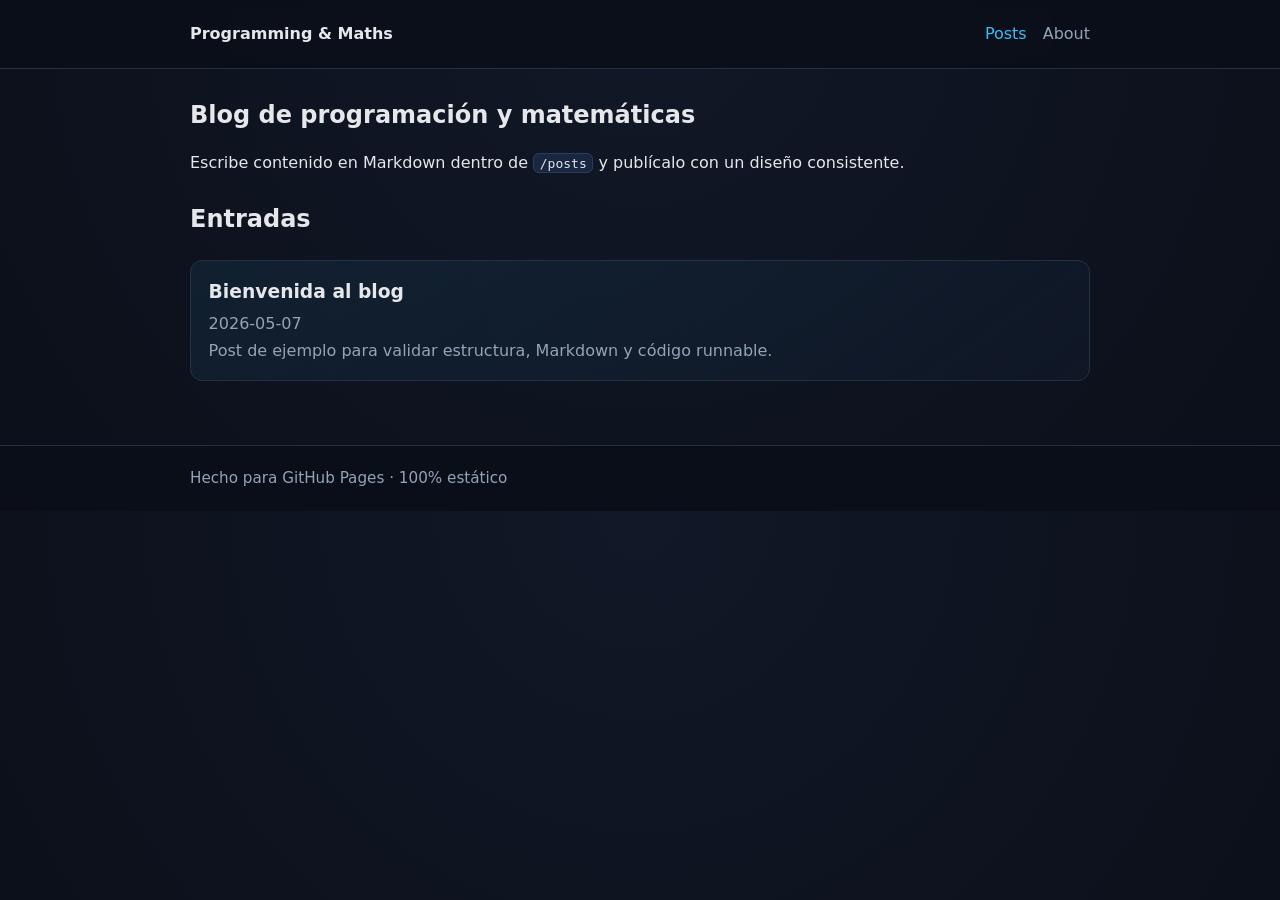
<file: index.html>
<!doctype html>
<html lang="es">
  <head>
    <meta charset="UTF-8" />
    <meta name="viewport" content="width=device-width, initial-scale=1.0" />
    <title>Programming & Maths Blog</title>
    <meta name="description" content="Blog técnico para aprender programación y matemáticas." />
    <link rel="stylesheet" href="./assets/css/styles.css" />
  </head>
  <body>
    <header class="site-header">
      <div class="container nav-wrap">
        <a class="brand" href="./index.html">Programming & Maths</a>
        <nav class="nav-links" aria-label="Navegación principal">
          <a href="./index.html" aria-current="page">Posts</a>
          <a href="./about.html">About</a>
        </nav>
      </div>
    </header>

    <main class="container">
      <section class="hero">
        <h1>Blog de programación y matemáticas</h1>
        <p>
          Escribe contenido en Markdown dentro de <code>/posts</code> y publícalo con un diseño consistente.
        </p>
      </section>

      <section>
        <h2>Entradas</h2>
        <div id="posts-list" class="post-list" aria-live="polite"></div>
      </section>
    </main>

    <footer class="site-footer">
      <div class="container">Hecho para GitHub Pages · 100% estático</div>
    </footer>

    <script src="./assets/js/config.js"></script>
    <script src="./assets/js/main.js" defer></script>
  </body>
</html>
</file>
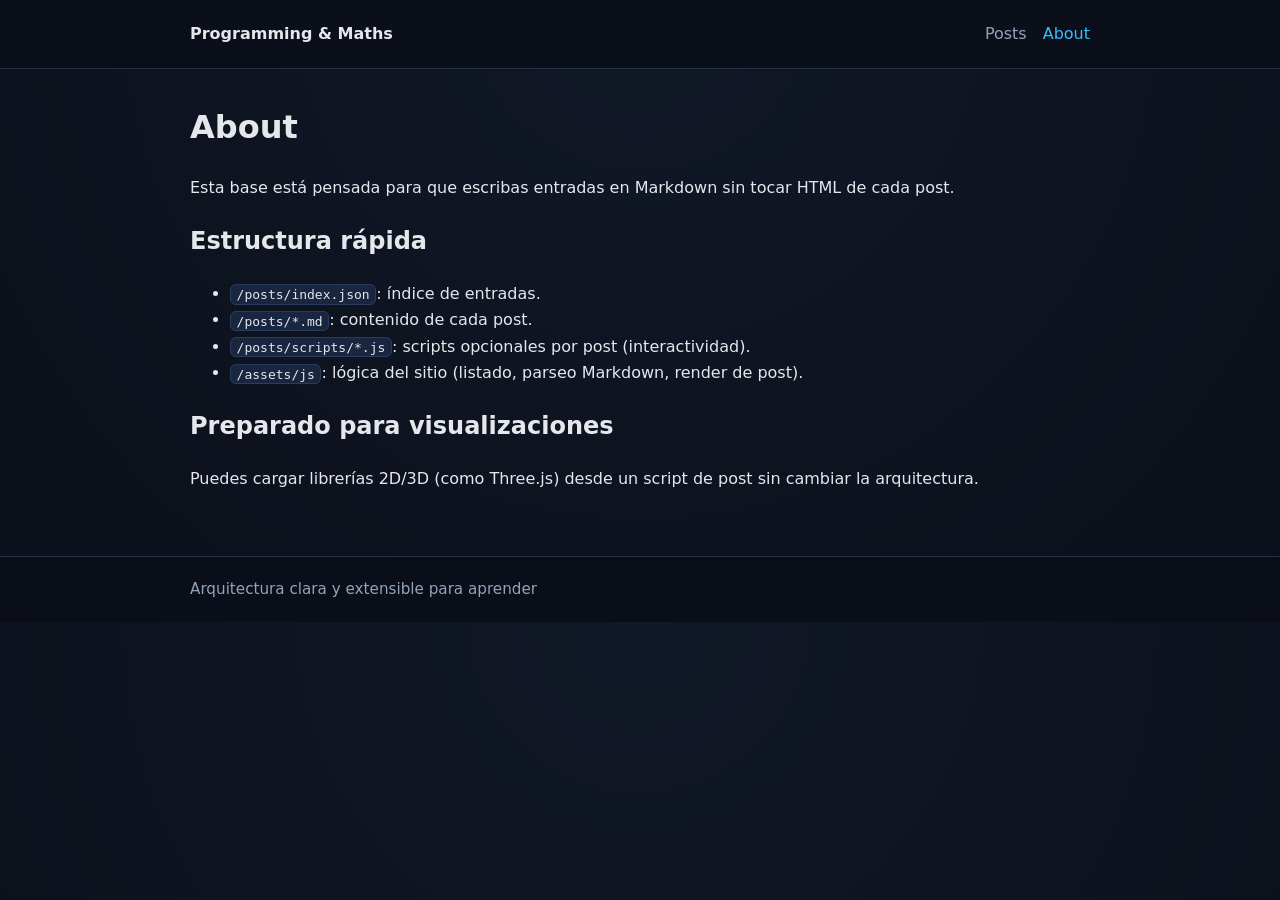
<file: about.html>
<!doctype html>
<html lang="es">
  <head>
    <meta charset="UTF-8" />
    <meta name="viewport" content="width=device-width, initial-scale=1.0" />
    <title>About · Programming & Maths</title>
    <meta name="description" content="Cómo está organizada la web para crear posts en Markdown." />
    <link rel="stylesheet" href="./assets/css/styles.css" />
  </head>
  <body>
    <header class="site-header">
      <div class="container nav-wrap">
        <a class="brand" href="./index.html">Programming & Maths</a>
        <nav class="nav-links" aria-label="Navegación principal">
          <a href="./index.html">Posts</a>
          <a href="./about.html" aria-current="page">About</a>
        </nav>
      </div>
    </header>

    <main class="container prose">
      <h1>About</h1>
      <p>
        Esta base está pensada para que escribas entradas en Markdown sin tocar HTML de cada post.
      </p>

      <h2>Estructura rápida</h2>
      <ul>
        <li><code>/posts/index.json</code>: índice de entradas.</li>
        <li><code>/posts/*.md</code>: contenido de cada post.</li>
        <li><code>/posts/scripts/*.js</code>: scripts opcionales por post (interactividad).</li>
        <li><code>/assets/js</code>: lógica del sitio (listado, parseo Markdown, render de post).</li>
      </ul>

      <h2>Preparado para visualizaciones</h2>
      <p>
        Puedes cargar librerías 2D/3D (como Three.js) desde un script de post sin cambiar la arquitectura.
      </p>
    </main>

    <footer class="site-footer">
      <div class="container">Arquitectura clara y extensible para aprender</div>
    </footer>
  </body>
</html>
</file>
<file: assets/css/styles.css>
:root {
  --bg: #0b0f19;
  --bg-soft: #101828;
  --panel: #1a2234;
  --text: #e5e7eb;
  --muted: #94a3b8;
  --accent: #38bdf8;
  --border: #243044;
}

* {
  box-sizing: border-box;
}

body {
  margin: 0;
  font-family: Inter, system-ui, -apple-system, Segoe UI, Roboto, sans-serif;
  background: radial-gradient(circle at top, #111827, var(--bg));
  color: var(--text);
  line-height: 1.65;
}

.container {
  width: min(900px, 92vw);
  margin: 0 auto;
}

.site-header,
.site-footer {
  border-bottom: 1px solid var(--border);
  background: rgba(10, 14, 24, 0.8);
  backdrop-filter: blur(8px);
}

.site-footer {
  border-top: 1px solid var(--border);
  border-bottom: none;
  margin-top: 4rem;
  padding: 1.25rem 0;
  color: var(--muted);
  font-size: 0.95rem;
}

.nav-wrap {
  display: flex;
  align-items: center;
  justify-content: space-between;
  min-height: 68px;
}

.brand {
  color: var(--text);
  text-decoration: none;
  font-weight: 700;
}

.nav-links {
  display: flex;
  gap: 1rem;
}

.nav-links a {
  color: var(--muted);
  text-decoration: none;
}

.nav-links a[aria-current="page"],
.nav-links a:hover {
  color: var(--accent);
}

.hero {
  margin-top: 2rem;
  margin-bottom: 1.5rem;
}

.hero h1 {
  line-height: 1.2;
}

.post-list {
  display: grid;
  gap: 1rem;
}

.post-card {
  background: linear-gradient(145deg, rgba(56, 189, 248, 0.08), rgba(16, 24, 40, 0.8));
  border: 1px solid var(--border);
  border-radius: 12px;
  padding: 1rem 1.1rem;
}

.post-card h3 {
  margin-top: 0;
  margin-bottom: 0.25rem;
}

.post-card p,
.post-meta {
  margin: 0;
  color: var(--muted);
}

.post-card a {
  color: var(--text);
  text-decoration: none;
}

.post-card a:hover {
  color: var(--accent);
}

.post-layout {
  padding-top: 1.5rem;
}

.back-link {
  color: var(--muted);
  text-decoration: none;
}

.back-link:hover {
  color: var(--accent);
}

.post-content {
  margin-top: 1rem;
  background: rgba(16, 24, 40, 0.6);
  border: 1px solid var(--border);
  border-radius: 12px;
  padding: 1.2rem;
}

.post-content pre {
  border-radius: 10px;
  border: 1px solid #334155;
  overflow: auto;
  padding: 0.8rem;
}

.post-content img {
  max-width: 100%;
  border-radius: 10px;
  border: 1px solid var(--border);
}

.prose {
  margin-top: 2rem;
}

code {
  background: #18263f;
  border: 1px solid #2a3c5d;
  padding: 0.1rem 0.35rem;
  border-radius: 6px;
}

.run-block {
  margin-top: 0.7rem;
  border: 1px solid var(--border);
  border-radius: 10px;
  background: #0e1526;
}

.run-toolbar {
  display: flex;
  justify-content: flex-end;
  padding: 0.55rem;
  border-bottom: 1px solid var(--border);
}

.run-toolbar button {
  background: var(--accent);
  border: 0;
  color: #062131;
  font-weight: 700;
  border-radius: 8px;
  padding: 0.35rem 0.7rem;
  cursor: pointer;
}

.run-output {
  width: 100%;
  min-height: 120px;
  border: 0;
  background: #0b0f19;
}
</file>
